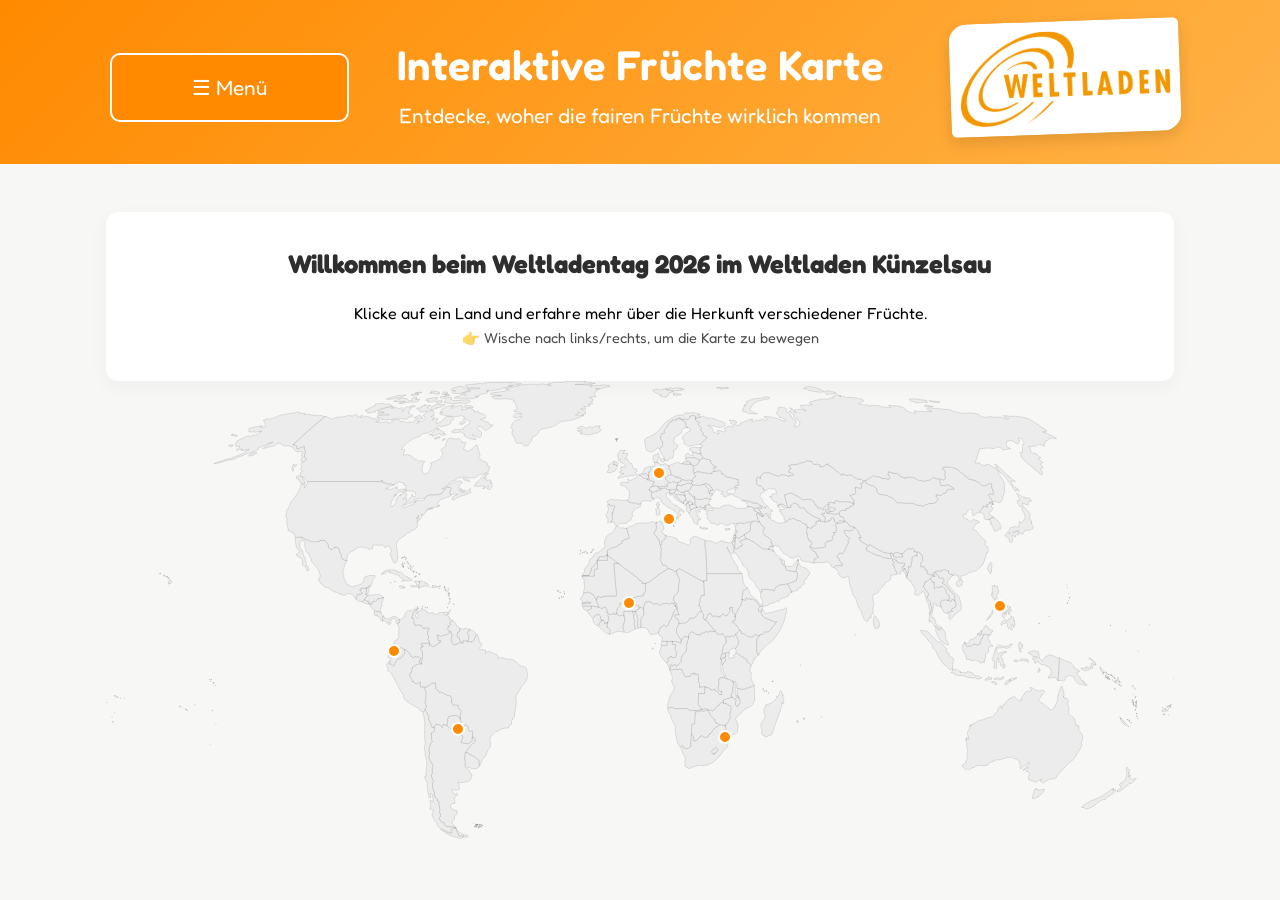
<file: index.html>
<!DOCTYPE html>
<html lang="de">
<head>
  <meta charset="UTF-8">
  <meta name="viewport" content="width=device-width, initial-scale=1.0">
  <title>Interaktive Früchte Karte</title>

  <link rel="stylesheet" href="style.css">

  <!-- Google Font (ähnlich clean wie Weltladen) -->
  <link href="https://fonts.googleapis.com/css2?family=Fredoka:wght@400;600&display=swap" rel="stylesheet">
</head>

<body>
    

<header class="header">
  <div class="header-inner">

    <!--Burger Menü-->
    <div class="burger-menu">
  <button id="menuToggle" class="menu-btn">
    ☰ Menü
  </button>

  <nav id="menuContent" class="menu-content hidden">
    <a href="index.html">Interaktive Karte</a>
    <a href="fairvsunfair.html">Fair vs. Unfair</a>
    <a href="wiefairbistdu.html">Wie fair bist du?</a>
  </nav>
</div>
<!--Überschrift-->
    <h1>Interaktive Früchte Karte</h1>
    <p>Entdecke, woher die fairen Früchte wirklich kommen</p>

    <img src="weltladenlogo.png" class="logo">

  </div>
</header>

<main class="main">
  <section class="intro">
    
    <h2>Willkommen beim Weltladentag 2026 im Weltladen Künzelsau</h2>
    <p>
      Klicke auf ein Land und erfahre mehr über die Herkunft verschiedener Früchte.
    </p>
    <p style="font-size: 0.9rem; opacity: 0.7;">
👉 Wische nach links/rechts, um die Karte zu bewegen
</p>
  </section>
  <section class="map-container">
  <div class="map" id="map">
    <img src="world.svg" alt="Weltkarte" class="world-map">
    <div class="pin" data-country="Ecuador" style="top:59%; left:27%;"></div>
<div class="pin" data-country="Italien" style="top:30%; left:52.7%;"></div>
<div class="pin" data-country="Philippinen" style="top:49%; left:83.7%;"></div>
<div class="pin" data-country="Paraguay" style="top:76%; left:33%;"></div>
<div class="pin" data-country="Burkina Faso" style="top:48.5%; left:49%;"></div>
<div class="pin" data-country="Deutschland" style="top:20%; left:51.8%;"></div>
<div class="pin" data-country="Eswatini" style="top:77.6%; left:58%;"></div>
  </div>
</section>
</main>

<!-- Deutschland -->

<div id="popup" class="popup hidden">
  
  <div class="popup-content">
    <button id="closeX" class="close-x">✕</button>

  <div class="popup-scroll">

  <h2>Deutschland - Weltladen Künzelsau</h2>

  <div class="popup-image">
    <img src="weltladenaussen.jpg" alt="Weltladen Kuenzelsau">
  </div>

  <p>
   Hier im Weltladen in Künzelsau kommen viele der Früchte und Fruchtprodukte aus aller Welt zusammen. Wir achten dabei besonders darauf, dass sie unter fairen Bedingungen angebaut und gehandelt wurden. <br> <br>
Mit deinem Einkauf unterstützt du Produzentinnen und Produzenten in Ländern wie Ecuador, Uganda oder Indonesien und trägst dazu bei, dass sie gerechte Preise für ihre Arbeit erhalten. <br> <br>
Gerade zum Weltladentag 2026 mit dem Motto „Fair fruchtet“ wird deutlich: Fairer Handel wirkt. Er sorgt nicht nur für bessere Lebensbedingungen, sondern bringt auch hochwertige und nachhaltige Produkte zu uns. <br> <br>
So kannst du hier vor Ort ganz bewusst genießen – und gleichzeitig etwas Gutes bewirken.

  </p>

</div>

<button id="scrollBtn" class="scroll-btn">↓</button>

    

  </div>

  
</div>

<!-- Ecuador -->

<div id="popup-ecuador" class="popup hidden">
  
  <div class="popup-content">
    <button class="close-x">✕</button>

    <div class="popup-scroll">

      <h2>Bananen aus Ecuador</h2>

      <div class="popup-image">
        <img src="waschen-IMG_2208.jpg" alt="Ecuador">
      </div>

      <p>
In Ecuador wachsen viele der Bananen, die auch im Weltladen in Künzelsau verkauft werden. Oft stammen sie von kleinen Familienbetrieben, die ohne fairen Handel nur sehr geringe Preise für ihre Arbeit bekommen würden. <br><br>
Durch den fairen Handel erhalten die Produzentinnen und Produzenten gerechtere Bezahlung und bessere Arbeitsbedingungen. So wird aus einer einfachen Banane mehr als nur ein Produkt – nämlich eine echte Unterstützung für die Menschen vor Ort.<br><br>
Gerade zum Weltladentag 2026 mit dem Motto „Fair fruchtet“ wird deutlich: Jede Entscheidung im Laden hat Wirkung – von Ecuador bis hier nach Künzelsau.
      </p>

    </div>

    <button class="scroll-btn">↓</button>

  </div>
 
</div>

<!-- Burkina Faso -->

 <div id="popup-burkina" class="popup hidden">
  
  <div class="popup-content">
    <button class="close-x">✕</button>

    <div class="popup-scroll">

      <h2>Mangos aus Burkina Faso</h2>

      <div class="popup-image">
        <img src="IMG_2369.jpg" alt="Burkina Faso" height="300">
      </div>

      <p>
        Die Mangos im Weltladen in Künzelsau stammen aus Burkina Faso. Sie werden über den Freundeskreis Bareka bezogen, der den direkten Handel mit den Produzentinnen und Produzenten ermöglicht. <br><br>
Durch diese Zusammenarbeit erhalten die Menschen vor Ort faire Preise für ihre Arbeit und bessere Perspektiven für ihre Zukunft. So wird aus einer Mango mehr als nur ein Produkt – sie steht für eine direkte Verbindung zwischen Burkina Faso und uns hier in Deutschland.
      </p>

    </div>

    <button class="scroll-btn">↓</button>

  </div>
</div>

<!-- Italien -->

 <div id="popup-italien" class="popup hidden">
  
  <div class="popup-content">
    <button class="close-x">✕</button>

    <div class="popup-scroll">

      <h2>Knast Kekse aus Italien</h2>

      <div class="popup-image">
        <img src="italien.jpg" alt="Keksherstellung in Italien" >
      </div>

      <p>
Im Weltladen in Künzelsau gibt es die „Knastkekse“ mit Orange und Zitrone. Sie werden von der Sozialkooperative Arcolaio in Syrakus auf Sizilien hergestellt und über Weltpartner bezogen. <br><br>
Dort arbeiten Menschen im Gefängnis an hochwertigen Backwaren und erhalten dadurch die Möglichkeit, neue Perspektiven für ihr Leben nach der Haft zu entwickeln. <br><br>
Für die Kekse werden unter anderem italienische Bio-Zutaten wie Orangen und Zitronen sowie fair gehandelter Zucker verwendet. So zeigt das Projekt, dass fairer Handel auch innerhalb Europas soziale Wirkung haben kann.
      </p>
       <div class="popup-image">
        <img src="Knastkekse.jpeg" alt="Knastkekse" >
      </div>

    </div>

    <button class="scroll-btn">↓</button>

  </div>
</div>



<!-- Philippinen -->

 <div id="popup-philippinen" class="popup hidden">
  
  <div class="popup-content">
    <button class="close-x">✕</button>

    <div class="popup-scroll">

      <h2>Mango Produkte aus den Philippinen</h2>

      <div class="popup-image">
        <img src="MangoPhilippinen.jpeg" alt="Philippinen">
      </div>

      <p>
        Die Mangos aus den Philippinen sind Teil eines Fair-Trade-Projekts, das kleinbäuerlichen Familien eine stabile Lebensgrundlage ermöglicht. Durch faire Preise können sie ihre Felder sichern und der Armut entkommen, die besonders Kinder stark betrifft.<br><br>
Ein Teil der Fair-Trade-Erlöse unterstützt außerdem die Organisation Preda, die sich auf den Philippinen für Kinderrechte einsetzt und missbrauchte sowie benachteiligte Kinder betreut.<br><br>
Aus diesen Mangos entstehen verschiedene Produkte wie Mangoessig, Mangoaufstrich und viele weitere Spezialitäten, die zeigen, wie vielseitig fair gehandelte Früchte genutzt werden können.<br><br>
So stehen die Mangos nicht nur für fruchtigen Geschmack, sondern auch für Schutz, Chancen und mehr Gerechtigkeit vor Ort.
      </p>

    </div>

    <button class="scroll-btn">↓</button>

  </div>
</div>

<!-- Paraguay -->

 <div id="popup-paraguay" class="popup hidden">
  
  <div class="popup-content">
    <button class="close-x">✕</button>

    <div class="popup-scroll">

      <h2>Bio Bonbons aus Paraguay</h2>

      <div class="popup-image">
        <img src="IngwerKirsch.jpeg" alt="Paraguay" >
      </div>

      <p>
        Im Weltladen in Künzelsau werden Ingwer-Kirsch-Bonbons angeboten, deren Süße aus Bio-Rohrohrzucker aus Paraguay stammt. <br><br>
Der Zucker kommt von Kleinbauern, die sich in der Kooperative Manduvirá zusammengeschlossen haben. Dort bauen sie neben Obst und Gemüse vor allem Zuckerrohr an und arbeiten gemeinsam an besseren Lebensbedingungen.<br><br>
Durch den fairen Handel erhalten die Produzentinnen und Produzenten zusätzliche Prämien, die unter anderem den Bau einer eigenen Zuckermühle und neue Arbeitsplätze ermöglicht haben.
      </p>

    </div>

    <button class="scroll-btn">↓</button>

  </div>
</div>

<!-- Eswatini -->

 <div id="popup-eswatini" class="popup hidden">
  
  <div class="popup-content">
    <button class="close-x">✕</button>

    <div class="popup-scroll">

      <h2>Mango-Konfitüre aus Eswatini</h2>

      <div class="popup-image">
        <img src="MangoKonfitüre.jpeg" alt="Eswatini">
      </div>

      <p>
        Im Weltladen in Künzelsau gibt es Mango-Konfitüre aus Eswatini, die unter fairen Bedingungen hergestellt und verarbeitet wird. Produziert wird sie von Eswatini Kitchen, einem Partnerbetrieb der GEPA. <br><br>
Dort erhalten vor allem alleinerziehende Frauen die Möglichkeit, ein eigenes Einkommen aufzubauen und wirtschaftlich unabhängig zu werden. Die Produktion findet direkt im Ursprungsland statt, sodass möglichst viel Wertschöpfung vor Ort bleibt.<br><br>
Zusätzlich unterstützen die Produzentinnen soziale Projekte wie eine Suppenküche für mehrere Waisenhäuser. So verbindet die Konfitüre wirtschaftliche Perspektiven mit sozialem Engagement.
      </p>

    </div>

    <button class="scroll-btn">↓</button>

  </div>
</div>



<script src="script.js"></script>
</body>
</html>
</file>
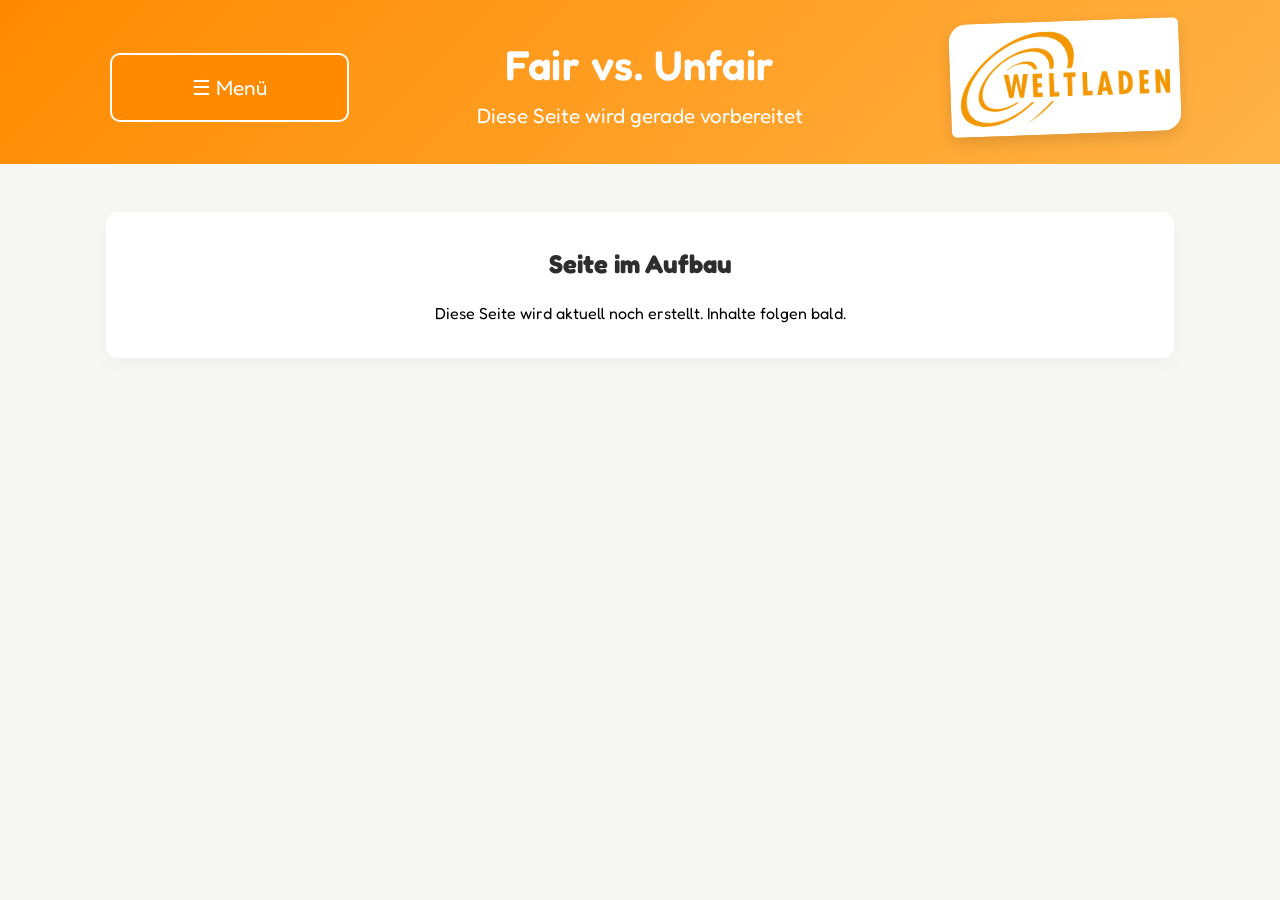
<file: fairvsunfair.html>
<!DOCTYPE html>
<html lang="de">
<head>
  <meta charset="UTF-8">
  <meta name="viewport" content="width=device-width, initial-scale=1.0">
  <title>Fair vs. Unfair</title>

  <link rel="stylesheet" href="style.css">

  <link href="https://fonts.googleapis.com/css2?family=Fredoka:wght@400;600&display=swap" rel="stylesheet">
</head>

<body>

<header class="header">
  <div class="header-inner">

    <!-- Burger Menü -->
    <div class="burger-menu">
      <button id="menuToggle" class="menu-btn">
        ☰ Menü
      </button>

      <nav id="menuContent" class="menu-content hidden">
        <a href="index.html">Interaktive Karte</a>
        <a href="fairvsunfair.html">Fair vs. Unfair</a>
        <a href="wiefairbistdu.html">Wie fair bist du?</a>
      </nav>
    </div>

    <h1>Fair vs. Unfair</h1>
    <p>Diese Seite wird gerade vorbereitet</p>

    <img src="weltladenlogo.png" class="logo">

  </div>
</header>

<main class="main">

  <section class="intro">
    <h2>Seite im Aufbau</h2>
    <p>
      Diese Seite wird aktuell noch erstellt. Inhalte folgen bald.
    </p>
  </section>

</main>

<script src="script.js"></script>
</body>
</html>
</file>
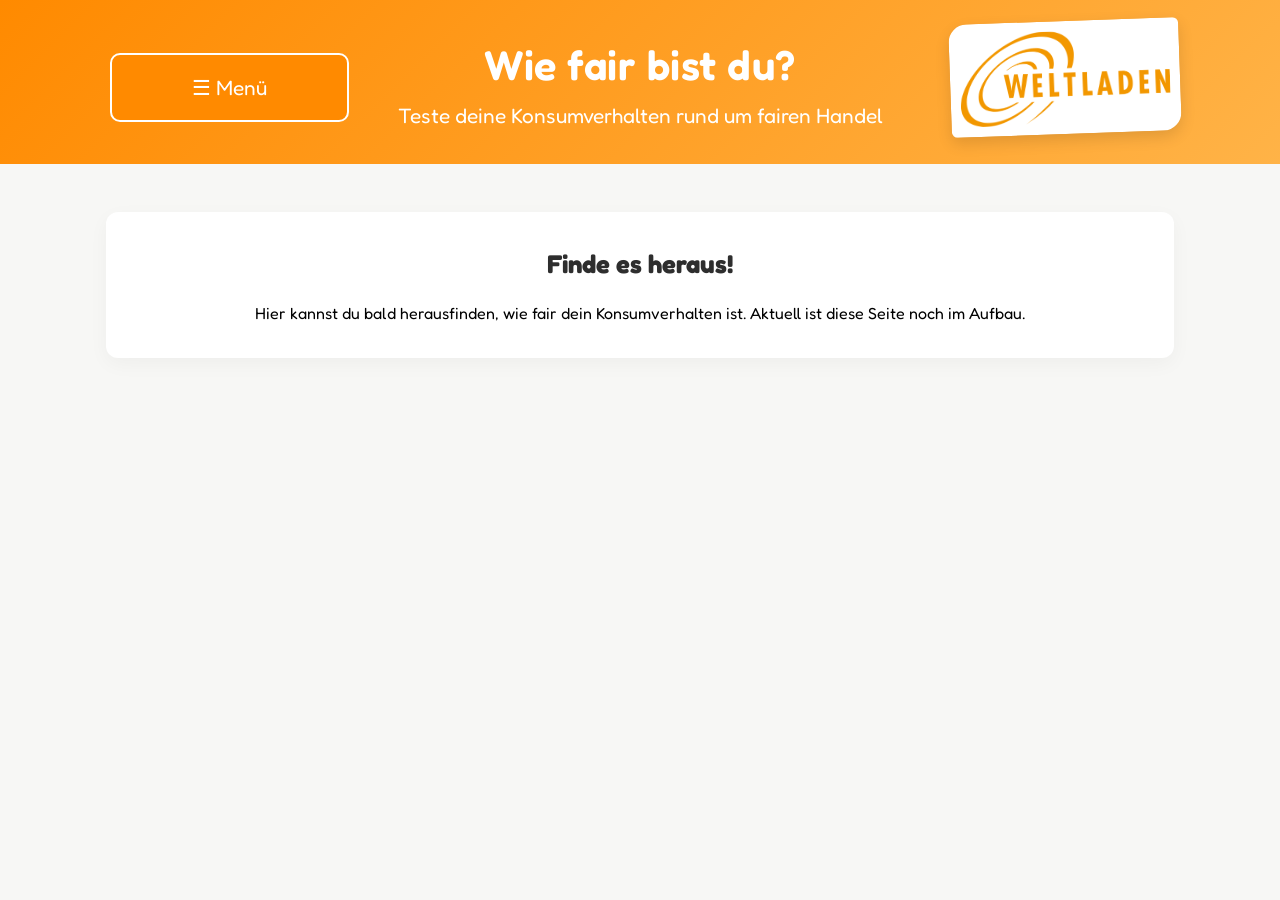
<file: wiefairbistdu.html>
<!DOCTYPE html>
<html lang="de">
<head>
  <meta charset="UTF-8">
  <meta name="viewport" content="width=device-width, initial-scale=1.0">
  <title>Wie fair bist du?</title>

  <link rel="stylesheet" href="style.css">

  <link href="https://fonts.googleapis.com/css2?family=Fredoka:wght@400;600&display=swap" rel="stylesheet">
</head>

<body>

<header class="header">
  <div class="header-inner">

    <!-- Burger Menü -->
    <div class="burger-menu">
      <button id="menuToggle" class="menu-btn">
        ☰ Menü
      </button>

      <nav id="menuContent" class="menu-content hidden">
        <a href="index.html">Interaktive Karte</a>
        <a href="fairvsunfair.html">Fair vs. Unfair</a>
        <a href="wiefairbistdu.html">Wie fair bist du?</a>
      </nav>
    </div>

    <!-- Überschrift -->
    <h1>Wie fair bist du?</h1>
    <p>Teste deine Konsumverhalten rund um fairen Handel</p>

    <img src="weltladenlogo.png" class="logo">

  </div>
</header>

<main class="main">
  <section class="intro">
    
    <h2>Finde es heraus!</h2>
    <p>
      Hier kannst du bald herausfinden, wie fair dein Konsumverhalten ist.
      Aktuell ist diese Seite noch im Aufbau.
    </p>

  </section>
</main>

<script src="script.js"></script>
</body>
</html>
</file>
<file: style.css>
* {
  margin: 0;
  padding: 0;
  box-sizing: border-box;
}

body {
  font-family: 'Inter', sans-serif;
  background-color: #f7f7f5;
  color: #2e2e2e;
  line-height: 1.6;
}

/* HEADER */

.header {
  background: linear-gradient(135deg, #ff8a00, #ffb347);
  color: white;
  position: relative;

}

.header-inner {
  max-width: 1100px;
  margin: auto;
  padding: 2rem 1rem;
  text-align: center;
  position: relative;
}

.header h1 {
  font-family: 'Fredoka', sans-serif;
  font-size: 2.6rem;
  font-weight: 600;
  color: white;
  letter-spacing: 0.5px;
}

.header p {
    font-family: 'Fredoka', sans-serif;
  margin-top: 0rem;
  color: white;
  font-size: 1.3rem;
}

.header img { 
    margin-top: 1%;
}

/* MAIN */

.main {
  max-width: 1100px;
  margin: auto;
  padding: 3rem 1rem;
}

.intro {
  background: white;
  padding: 2rem;
  border-radius: 12px;
  box-shadow: 0 6px 20px rgba(0,0,0,0.04);
  text-align: center;
}

.intro h2 {
    font-family: 'Fredoka', sans-serif;
  margin-bottom: 1rem;
  font-size: 1.6rem;
}

.intro p {
    font-family: 'Fredoka', sans-serif;
    font-size: 1rem;
  color: black;
}
.cards {
  margin-top: 2rem;
  display: grid;
  grid-template-columns: repeat(auto-fit, minmax(150px, 1fr));
  gap: 1rem;
}

.card {
  background: white;
  padding: 1.5rem;
  border-radius: 14px;
  text-align: center;
  font-size: 1.2rem;
  box-shadow: 0 8px 20px rgba(0,0,0,0.05);
  transition: all 0.25s ease;
  cursor: pointer;
}

.card:hover {
  transform: translateY(-5px) scale(1.03);
  box-shadow: 0 12px 30px rgba(0,0,0,0.08);
}
.map-container {
  overflow-x: auto;
  overflow-y: hidden;
  cursor: grab;
}

.map-container:active {
  cursor: grabbing;
}
.map {
  max-width: 1400px;
  position: relative;
  width: 100%;
}


.world-map {
  width: 100%;
  height: auto;
  display: block;
}



.pin {
  position: absolute;
  width: 14px;
  height: 14px;
  background: #ff8a00;
  border-radius: 50%;
  border: 2px solid white;
  cursor: pointer;
  transform: translate(-50%, -50%);
  transition: transform 0.2s;
}

.pin:hover {
  transform: translate(-50%, -50%) scale(1.4);
}
.logo {
  position: absolute;
  top: 10px;
  right: 10px;

  width: 230px;
  height: auto;

  background: white;
  padding: 10px;

  border-radius: 18px 6px 18px 6px; /* spielerische Form */
  box-shadow: 0 6px 15px rgba(0,0,0,0.12);

  transform: rotate(-2deg);
}
.popup {
  position: fixed;
  top: 0;
  left: 0;

  width: 100%;
  height: 100%;

  background: rgba(0,0,0,0.5);

  display: flex;
  justify-content: center;
  align-items: center;

   backdrop-filter: blur(4px);
}

.popup-content {
  background: white;
  width: 90%;
  max-width: 500px;

  padding: 20px;
  border-radius: 16px;

  text-align: center;
  box-shadow: 0 10px 30px rgba(0,0,0,0.2);
    animation: popupFade 0.3s ease;
    max-height: 80vh;
  overflow: hidden;
  padding-right: 10px;
  position:relative
}

@keyframes popupFade {
  from {
    opacity: 0;
    transform: scale(0.9) translateY(20px);
  }
  to {
    opacity: 1;
    transform: scale(1) translateY(0);
  }
}

.popup-image img {
  width: 100%;
  border-radius: 12px;
  margin: 15px 0;
}



#closePopup {
  margin-top: 10px;
  padding: 8px 14px;
  border: none;
  background: #ff8a00;
  color: white;
  border-radius: 8px;
  cursor: pointer;
}
body.blur header,
body.blur main {
  filter: blur(6px);
  transition: 0.3s;
}
.close-x {
  position: absolute;
  top: 10px;
  right: 15px;
  background: none;
  border: none;
  font-size: 20px;
  cursor: pointer;
}
.scroll-btn {
  position: absolute;
  bottom: 15px;
  right: 15px;

  width: 40px;
  height: 40px;

  border: none;
  background: #ff8a00;
  color: white;

  border-radius: 50%;
  font-size: 18px;
  cursor: pointer;

  box-shadow: 0 4px 10px rgba(0,0,0,0.2);
}
.popup-scroll {
  max-height: 60vh;
  overflow-y: auto;
  padding-right: 5px;
}
.burger-menu {
  position: absolute;
  top: 20px;
  left: 20px;
}

/* BUTTON */
.menu-btn {
  background: #ff8a00;
  color: white;
  border: 2px solid white;
  padding: 20px 80px;
  border-radius: 10px;
  font-family: 'Fredoka', sans-serif;
  font-size: 1.3rem;
  cursor: pointer;
  transition: 0.2s;
  margin-top: 14%;

  outline: none;        /* verhindert Fokus-Rand */
  box-sizing: border-box; /* verhindert Größenänderung */
}

/* HOVER = Farben tauschen */
.menu-btn:hover {
  background: white;
  color: #ff8a00;
}

/* DROPDOWN */
.menu-content {
  margin-top: 10px;
  background: white;
  border-radius: 12px;
  padding: 10px;
  display: flex;
  flex-direction: column;
  box-shadow: 0 8px 80px rgba(0,0,0,0.15);
  animation: fadeIn 0.2s ease; 
  transition: all 0.2s ease;
  transform:translateY(0);
  opacity: 1;
  position: absolute;
  left: 0;
}

.menu-content a {
  text-decoration: none;
  color: #333;
  padding: 8px;
  border-radius: 8px;
  font-family: 'Fredoka', sans-serif;
  transition: 0.2s;
}

.menu-content a:hover {
  background: #f2f2f2;
}

/* verstecken */
.hidden {
  display: none;
}

@keyframes fadeIn {
  from {opacity: 0; transform: translateY(-10px);}
  to {opacity: 1; transform: translateY(0);}
}

.menu-btn:active {
  transform: none;
}
.menu-btn:focus {
  outline: none;
}

@media (max-width: 768px) {

  .header-inner {
    padding: 1.5rem 1rem;
  }

  .header h1 {
    font-size: 1.8rem;
  }

  .header p {
    font-size: 1rem;
  }

  .logo {
    width: 120px;
    top: 5px;
    right: 5px;
    padding: 6px;
    position: static;
    display: block;
    margin: 10px auto 0 auto;
    transform: none;
  }

  .main {
    padding: 2rem 1rem;
  }

  .intro {
    padding: 1.5rem;
  }

  .intro h2 {
    font-size: 1.3rem;
  }

  .intro p {
    font-size: 0.95rem;
  }

  /* MAP */
 

    .map {
    width: 1400px; /* wieder groß */
  }

  .map-container {
    overflow-x: auto;        /* wieder scrollen */
    -webkit-overflow-scrolling: touch; /* smooth swipe */
    cursor: grab;
  }
  .map-container::after {
  content: "← wischen →";
  display: block;
  text-align: center;
  font-size: 0.8rem;
  opacity: 0.6;
  margin-top: 5px;
}
 
  /* POPUP */
  .popup-content {
    width: 95%;
    padding: 15px;
  }

  .popup-scroll {
    max-height: 55vh;
  }

  /* MENU BUTTON */
  .menu-btn {
    font-size: 14px;
    padding: 6px 10px;
  }

  .menu-content {
    width: 180px;
  }
  .map-container {
  overflow-x: auto;
  -webkit-overflow-scrolling: touch;
}

}
</file>
